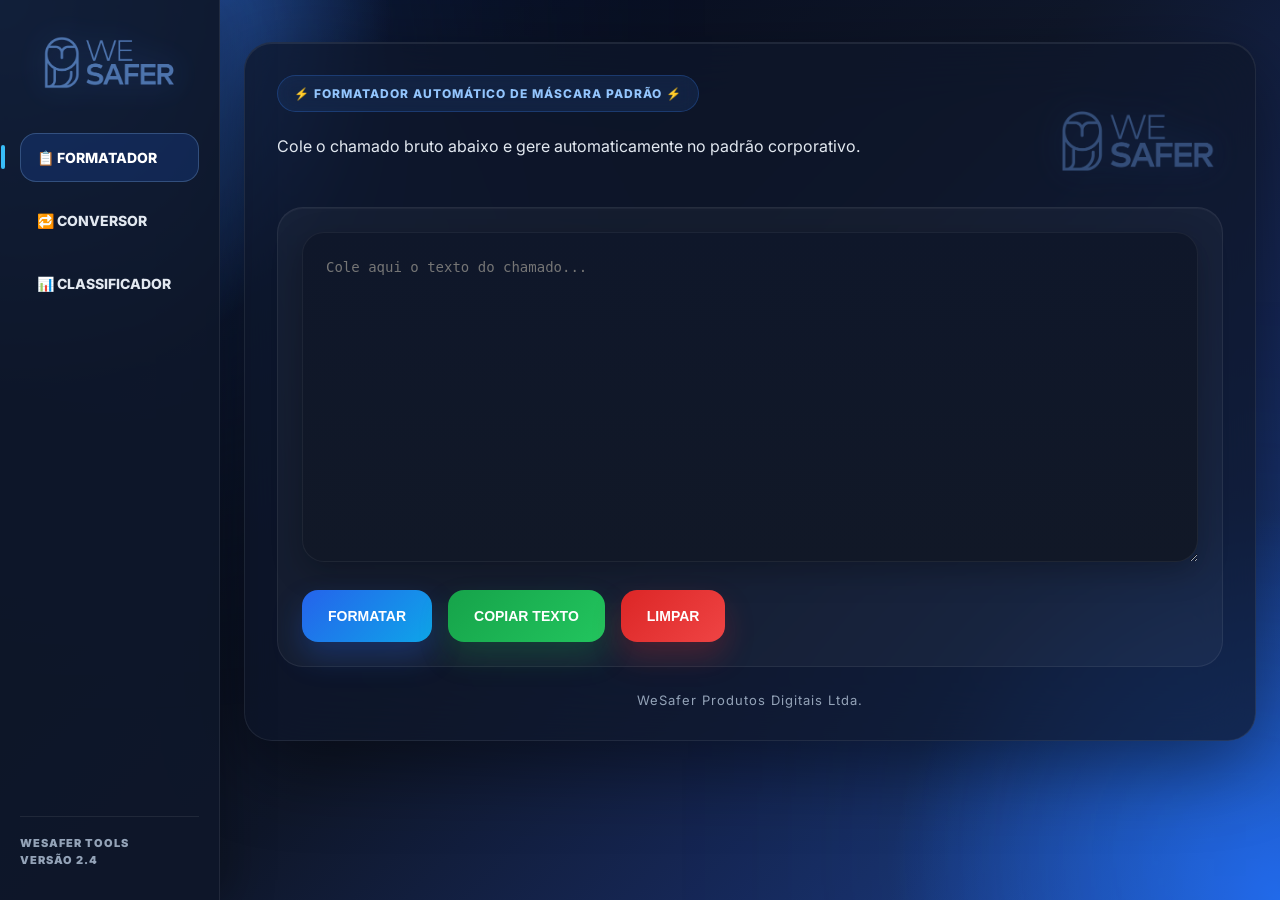
<file: index.html>
<!DOCTYPE html>
<html lang="pt-BR">

<head>
<link rel="icon" type="image/png" href="assets/img/favicon.ico">
<meta charset="UTF-8">
<meta name="viewport" content="width=device-width, initial-scale=1.0">
<title>FORMATADOR PADRÃO ACESSO</title>
<link rel="preconnect" href="https://fonts.googleapis.com">
<link rel="preconnect" href="https://fonts.gstatic.com" crossorigin>
<link href="https://fonts.googleapis.com/css2?family=Inter:wght@400;500;600;700;800&display=swap" rel="stylesheet">
<link rel="stylesheet" href="styles.css">
</head>

<body>

<div class="layout-sistema">

<aside class="sidebar">
    <div class="sidebar-logo">
        <img src="assets/img/wesafer.png" alt="WE SAFER">
    </div>

<nav class="sidebar-menu">

<a href="index.html" class="ativo">
📋 FORMATADOR
</a>

<a href="conversor.html">
🔁 CONVERSOR
</a>

<a href="classificador.html">
📊 CLASSIFICADOR
</a>

</nav>
</aside>

<div class="conteudo-sistema">

<div class="container">

<header class="topo topo-sistema">

    <div class="topo-info">

        <div class="badge">
            ⚡ FORMATADOR AUTOMÁTICO DE MÁSCARA PADRÃO ⚡
        </div>

        
        <p class="subtitulo">
            Cole o chamado bruto abaixo e gere automaticamente no padrão corporativo.
        </p>

    </div>

    <div class="topo-logo">
        <img src="assets/img/wesafer.png" alt="WE SAFER">
    </div>

</header>

<div class="area">

<textarea id="entrada" placeholder="Cole aqui o texto do chamado..."></textarea>

<div class="botoes">
    <button onclick="formatar()">FORMATAR</button>
    <button class="btn-copiar" onclick="copiarResultado()">COPIAR TEXTO</button>
    <button class="btn-limpar" onclick="limparTudo()">LIMPAR</button>
</div>

<div id="blocoResultado" style="display:none;">
    <textarea id="saida" readonly></textarea>
</div>

</div>

<div class="footer">WeSafer Produtos Digitais Ltda.</div>

</div>

</div>
</div>

<script>
function pegar(regex,texto){
    const match = texto.match(regex)
    return match ? match[1].trim() : ""
}

function formatarData(data){
    if(!data) return ""
    const partes = data.split("-")
    return `${partes[2]}/${partes[1]}`
}

function ajustarSite(site){
    if(!site) return ""
    site = site.trim()

    if(site.includes("_")){
        const [sigla,estado] = site.split("_")
        return `${estado}${sigla}`.replace(/[^A-Z0-9]/gi,"")
    }

    if(site.includes("-")){
        const partes = site.split("-")
        if(partes.length === 2){
            return `${partes[1]}${partes[0]}`.replace(/[^A-Z0-9]/gi,"")
        }
    }

    return site.replace(/[^A-Z0-9]/gi,"")
}

function formatar(){
    const texto = document.getElementById("entrada").value

    const ticket = pegar(/\((\d+)\)/,texto)
    const tecnico = pegar(/ome completo\s+([^\n]+)/i,texto).toUpperCase()
    const supervisor = pegar(/Supervisor\s+([^\n]+)/i,texto).toUpperCase()
    const empresa = pegar(/Empresa Solicitante\s+Empresa Solicitante\s+([^\n]+)/i,texto).toUpperCase()
    const siteOriginal = pegar(/Site a ser Acessado\s+([^\n]+)/i,texto)
    const siteAjustado = ajustarSite(siteOriginal)

    const dataInicial = formatarData(pegar(/data inicial\s+(\d{4}-\d{2}-\d{2})/i,texto))
    const dataFinal = formatarData(pegar(/data final\s+(\d{4}-\d{2}-\d{2})/i,texto))
    const periodo = `${dataInicial} À ${dataFinal}`

    let acao = ""
    const linhas = texto.split("\n")
    const indice = linhas.findIndex(l => l.toLowerCase().includes("ação a ser realizada"))

    if(indice !== -1 && linhas[indice + 1]){
        acao = linhas[indice + 1].trim()
    }

    acao = acao.toUpperCase()

    if(!acao.endsWith(".")){
        acao += "."
    }

    const portaOperadora = texto.toLowerCase().includes("porta operadora")
    const implantacao = texto.toLowerCase().includes("implantação")
    const operacao = texto.toLowerCase().includes("operação")

    const resultado =
`TÉCNICO: ${tecnico} - ${siteAjustado}: ${ticket} ${periodo}

Site: ${siteOriginal}
Solicitante: ${supervisor}
Técnico: ${tecnico}
Empresa: ${empresa}
Período: ${periodo}
Porta Moura (${portaOperadora ? " " : "X"}) Operadora (${portaOperadora ? "X" : " "})
Implantação (${implantacao ? "X" : " "}) Operação (${operacao ? "X" : " "})

---

ENTRADA 🔓
SITE: ${siteOriginal}
TICKET: ${ticket}
TÉCNICO: ${tecnico}
AÇÃO: ${acao}

SAÍDA 🔒
SITE: ${siteOriginal}
TICKET: ${ticket}
TÉCNICO: ${tecnico}
AÇÃO: ${acao}`

    document.getElementById("saida").value = resultado
    document.getElementById("blocoResultado").style.display = "block"
}

function copiarResultado(){
    const saida = document.getElementById("saida")
    navigator.clipboard.writeText(saida.value)
    alert("TEXTO COPIADO!")
}

function limparTudo(){
    document.getElementById("entrada").value = ""
    document.getElementById("saida").value = ""
    document.getElementById("blocoResultado").style.display = "none"
}
</script>

</body>
</html>
</file>
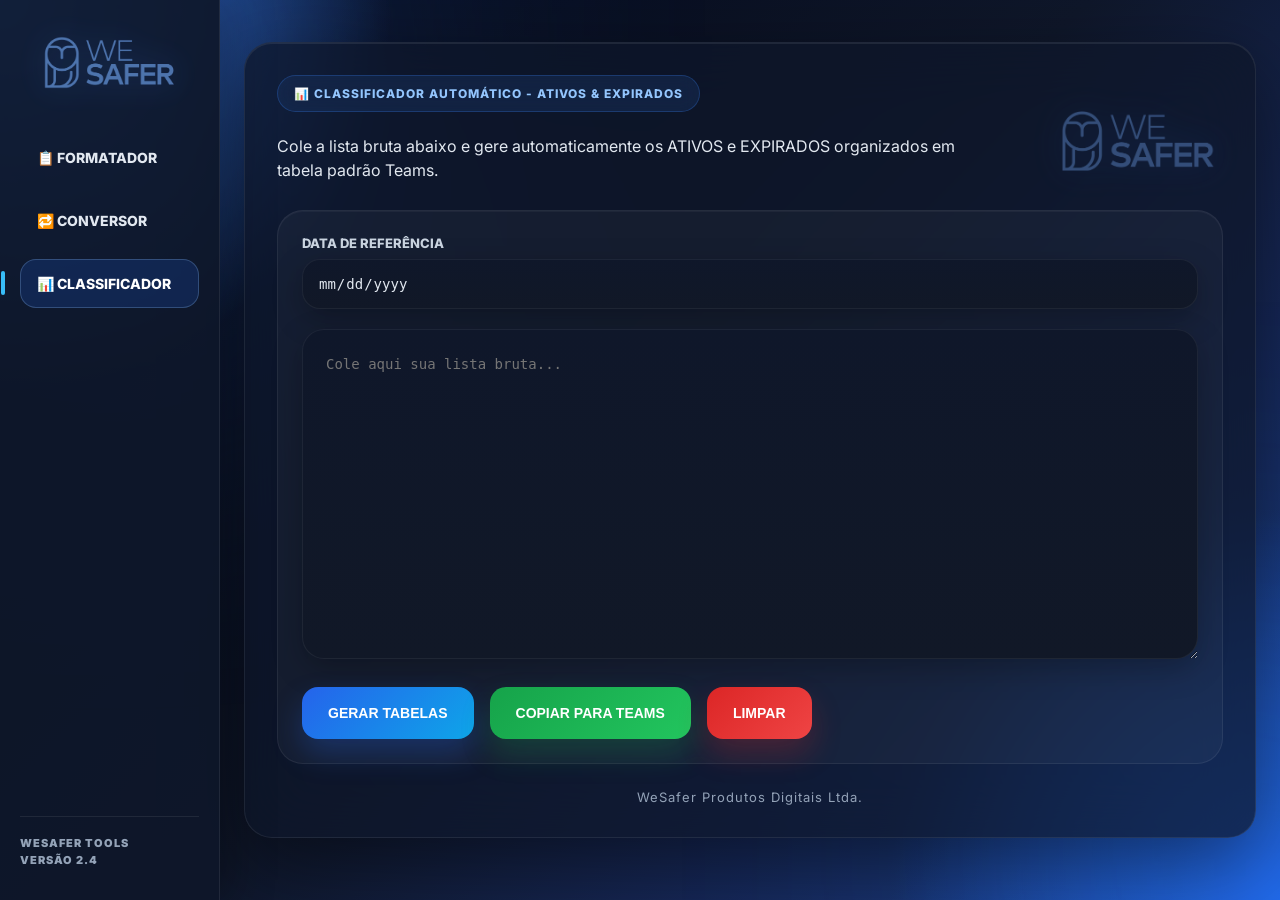
<file: classificador.html>
<!DOCTYPE html>
<html lang="pt-BR">

<head>
<link rel="icon" type="image/png" href="assets/img/favicon.ico">
<meta charset="UTF-8">
<meta name="viewport" content="width=device-width, initial-scale=1.0">
<title>ACESSOS ATIVOS & EXPIRADOS</title>
<link rel="preconnect" href="https://fonts.googleapis.com">
<link rel="preconnect" href="https://fonts.gstatic.com" crossorigin>
<link href="https://fonts.googleapis.com/css2?family=Inter:wght@400;500;600;700;800&display=swap" rel="stylesheet">
<link rel="stylesheet" href="styles.css">

<style>
.resumo-cards{
    display:grid;
    grid-template-columns:repeat(4,1fr);
    gap:16px;
    margin-bottom:24px;
}

.resumo-card{
    border:none;
    border-radius:22px;
    padding:22px;
    color:white;
    cursor:pointer;
    text-align:left;
    transition:0.25s;
    box-shadow:0 15px 30px rgba(0,0,0,0.18);
}

.resumo-card:hover,
.resumo-card.ativo-card{
    transform:translateY(-3px) scale(1.02);
    box-shadow:0 22px 45px rgba(37,99,235,0.35);
    outline:2px solid rgba(255,255,255,0.45);
}

.resumo-card span{
    display:block;
    font-size:12px;
    font-weight:800;
    letter-spacing:.7px;
    margin-bottom:8px;
}

.resumo-card strong{
    font-size:34px;
    font-weight:800;
}

.card-total{background:linear-gradient(135deg,#2563eb,#0ea5e9);}
.card-ativos{background:linear-gradient(135deg,#16a34a,#22c55e);}
.card-expirados{background:linear-gradient(135deg,#dc2626,#ef4444);}
.card-aguardando{background:linear-gradient(135deg,#ca8a04,#eab308);}

.area-lista-card{
    background:linear-gradient(180deg,#eff6ff,#dbeafe);
    color:#0f172a;
    border-radius:24px;
    padding:24px;
    overflow:auto;
    box-shadow:
    inset 0 0 0 1px rgba(59,130,246,0.18),
    0 10px 30px rgba(37,99,235,0.12);
}

.topo-lista-card{
    display:flex;
    justify-content:space-between;
    gap:16px;
    align-items:center;
    margin-bottom:20px;
    flex-wrap:wrap;
}

.topo-lista-card h2{
    font-size:20px;
    color:#0f172a;
}

.btn-copiar-lista{
    background:linear-gradient(135deg,#16a34a,#22c55e)!important;
    box-shadow:0 15px 30px rgba(22,163,74,0.28)!important;
}

.area-copiavel .resumo-cards{
    display:none;
}

@media(max-width:1000px){
    .resumo-cards{
        grid-template-columns:repeat(2,1fr);
    }
}

@media(max-width:600px){
    .resumo-cards{
        grid-template-columns:1fr;
    }

    .topo-lista-card{
        align-items:stretch;
    }

    .topo-lista-card button{
        width:100%;
    }
}

/* AJUSTE VISUAL - CARDS MAIS DISCRETOS */
.resumo-cards{
    display:grid;
    grid-template-columns:repeat(auto-fit,minmax(160px,1fr));
    gap:12px;
    margin-bottom:20px;
}

.resumo-card{
    border:none;
    border-radius:16px;
    padding:14px 16px;
    color:#e2e8f0;
    cursor:pointer;
    text-align:left;
    transition:0.25s;
    box-shadow:0 10px 22px rgba(0,0,0,0.18);
    border:1px solid rgba(255,255,255,0.08);
}

.resumo-card:hover,
.resumo-card.ativo-card{
    transform:translateY(-2px);
    box-shadow:0 14px 28px rgba(37,99,235,0.24);
    outline:none;
    border-color:rgba(147,197,253,0.35);
}

.resumo-card span{
    display:block;
    font-size:11px;
    font-weight:800;
    letter-spacing:0.8px;
    color:#cbd5e1;
    margin-bottom:4px;
}

.resumo-card strong{
    display:block;
    font-size:24px;
    font-weight:900;
    color:white;
}

.card-total{
    background:linear-gradient(135deg,rgba(37,99,235,0.88),rgba(14,165,233,0.88));
}

.card-ativos{
    background:linear-gradient(135deg,rgba(22,163,74,0.88),rgba(34,197,94,0.88));
}

.card-expirados{
    background:linear-gradient(135deg,rgba(220,38,38,0.88),rgba(239,68,68,0.88));
}

.card-aguardando{
    background:linear-gradient(135deg,rgba(202,138,4,0.88),rgba(234,179,8,0.88));
}


.data-wrapper{
    width:100%;
    cursor:pointer;
    border-radius:18px;
    transition:.2s;
}

.data-wrapper:hover{
    transform:translateY(-1px);
}

.data-wrapper input{
    width:100%;
    cursor:pointer;
}

/* Faz a área inteira do campo de data abrir o calendário no Chrome/Edge */
#dataReferencia::-webkit-calendar-picker-indicator{
    position:absolute;
    inset:0;
    width:100%;
    height:100%;
    cursor:pointer;
    opacity:0;
}

</style>
</head>

<body>

<div class="layout-sistema">

<aside class="sidebar">
    <div class="sidebar-logo">
        <img src="assets/img/wesafer.png" alt="WE SAFER">
    </div>

<nav class="sidebar-menu">

<a href="index.html">
📋 FORMATADOR
</a>

<a href="conversor.html">
🔁 CONVERSOR
</a>

<a href="classificador.html" class="ativo">
📊 CLASSIFICADOR
</a>

</nav>
</aside>

<div class="conteudo-sistema">

<div class="container">

<header class="topo topo-sistema">



    <div class="topo-info">



        <div class="badge">

            📊 CLASSIFICADOR AUTOMÁTICO - ATIVOS & EXPIRADOS

        </div>


        <p class="subtitulo">

            Cole a lista bruta abaixo e gere automaticamente os ATIVOS e EXPIRADOS organizados em tabela padrão Teams.

        </p>



    </div>



    <div class="topo-logo">

        <img src="assets/img/wesafer.png" alt="WE SAFER">

    </div>



</header>

<main class="area">

<section class="config">
    <div class="campo">
        <label for="dataReferencia">DATA DE REFERÊNCIA</label>
        <div class="data-wrapper" onclick="abrirCalendario()">
            <input type="date" id="dataReferencia">
        </div>
    </div>
</section>

<textarea id="entrada" placeholder="Cole aqui sua lista bruta..."></textarea>

<div id="resultado" class="resultado"></div>

<div class="botoes">
    <button onclick="gerar()">GERAR TABELAS</button>
    <button class="btn-copiar" onclick="copiarTabelaTeams()">COPIAR PARA TEAMS</button>
    <button class="btn-limpar" onclick="limparTudo()">LIMPAR</button>
</div>

</main>

<footer class="footer">WeSafer Produtos Digitais Ltda.</footer>

</div>

</div>
</div>

<script>
let dadosClassificador = {
    teams: [],
    ativos: [],
    expirados: [],
    aguardando: [],
    dataFormatada: ""
}

function parseData(data){
    const anoAtual = new Date().getFullYear()
    const [dia,mes] = data.split("/")
    return new Date(anoAtual, mes - 1, dia)
}

function formatarNome(nome){
    nome = nome.replace(/\((.*?)\)/g,"<strong><em>($1)</em></strong>")
    nome = nome.replace(/AGUARDANDO LIBERAÇÃO/g,"<strong><em>AGUARDANDO LIBERAÇÃO</em></strong>")
    return nome
}

function gerar(){
    const texto = document.getElementById("entrada").value.trim()
    const dataRefInput = document.getElementById("dataReferencia").value

    if(!texto || !dataRefInput){
        alert("Preencha a data e cole a lista.")
        return
    }

    const dataRef = new Date(dataRefInput + "T00:00:00")
    const linhas = texto.split("\n").filter(linha => linha.trim() !== "")

    let ativos = []
    let expirados = []
    let aguardando = []

    // Listas usadas apenas na aba TEAMS.
    // Aqui os itens aguardando liberação entram em ATIVOS ou EXPIRADOS pela data.
    let ativosTeams = []
    let expiradosTeams = []

    linhas.forEach(linha => {
        let nome, site, chamado, inicio, fim

        if(linha.includes(" - ") && linha.includes(":")){
            const partes = linha.split(" - ")
            nome = partes[0].trim()

            const resto = partes[1].split(":")
            site = resto[0].trim()

            const dados = resto[1].trim().split(" ")
            chamado = parseInt(dados[0])
            inicio = dados[1]
            fim = dados[3]
        }else{
            const partes = linha.split(/\s+/)
            nome = partes.slice(0, partes.length - 4).join(" ")
            chamado = parseInt(partes[partes.length - 4])
            site = partes[partes.length - 3]
            inicio = partes[partes.length - 2]
            fim = partes[partes.length - 1]
        }

        const dataFim = parseData(fim)

        const item = {
            nome,
            site,
            chamado,
            periodo:`${inicio} À ${fim}`
        }

        const ehAguardando =
        nome.toUpperCase().includes("AGUARDANDO LIBERAÇÃO")

        // Classificação da aba TEAMS: aguardando também entra em ativos/expirados conforme a data.
        if(dataFim <= dataRef){
            expiradosTeams.push(item)
        }else{
            ativosTeams.push(item)
        }

        // Classificação dos cards individuais: aguardando fica separado.
        if(ehAguardando){
            aguardando.push(item)
        }else if(dataFim <= dataRef){
            expirados.push(item)
        }else{
            ativos.push(item)
        }
    })

    ativos.sort((a,b)=>a.chamado-b.chamado)
    expirados.sort((a,b)=>a.chamado-b.chamado)
    aguardando.sort((a,b)=>a.chamado-b.chamado)
    ativosTeams.sort((a,b)=>a.chamado-b.chamado)
    expiradosTeams.sort((a,b)=>a.chamado-b.chamado)

    const [ano, mes, dia] = dataRefInput.split("-")
    const dataFormatada = `${dia}/${mes}/${ano}`

    dadosClassificador = {
        teams: [...ativosTeams, ...expiradosTeams],
        ativos,
        expirados,
        aguardando,
        ativosTeams,
        expiradosTeams,
        total: linhas.length,
        dataFormatada
    }

    montarResultado()
    mostrarLista("teams")
}

function montarCards(){
    return `
    <div class="resumo-cards nao-copiar">
        <div class="resumo-card card-total" id="card-teams" onclick="mostrarLista('teams')">
            <span>TEAMS</span>
            <strong>${dadosClassificador.total}</strong>
        </div>

        <div class="resumo-card card-ativos" id="card-ativos" onclick="mostrarLista('ativos')">
            <span>ATIVOS</span>
            <strong>${dadosClassificador.ativos.length}</strong>
        </div>

        <div class="resumo-card card-expirados" id="card-expirados" onclick="mostrarLista('expirados')">
            <span>EXPIRADOS</span>
            <strong>${dadosClassificador.expirados.length}</strong>
        </div>

        <div class="resumo-card card-aguardando" id="card-aguardando" onclick="mostrarLista('aguardando')">
            <span>AGUARDANDO LIBERAÇÃO</span>
            <strong>${dadosClassificador.aguardando.length}</strong>
        </div>
    </div>
    `
}

function montarResultado(){
    document.getElementById("resultado").innerHTML = `
        ${montarCards()}
        <div id="areaListaCard" class="area-lista-card"></div>
    `
}

function criarTabela(lista,tipo){
    if(lista.length === 0){
        return `<p>Nenhum registro.</p>`
    }

    return `
    <div class="bloco ${tipo}">
        <h2>${tipo === "ativos" ? "🟢 ATIVOS" : tipo === "expirados" ? "🔴 EXPIRADOS" : tipo === "aguardando" ? "🟡 AGUARDANDO LIBERAÇÃO" : "📋 LISTA TEAMS"}</h2>
        <table>
            <thead>
                <tr>
                    <th>Nome do Técnico</th>
                    <th>Nº do Chamado</th>
                    <th>Site</th>
                    <th>Período</th>
                </tr>
            </thead>
            <tbody>
                ${lista.map(item => `
                <tr>
                    <td>${formatarNome(item.nome)}</td>
                    <td>${item.chamado}</td>
                    <td>${item.site}</td>
                    <td>${item.periodo}</td>
                </tr>
                `).join("")}
            </tbody>
        </table>
    </div>
    `
}

function criarConteudoTeams(){
    return `
    <div class="area-copiavel" id="conteudoCopiavel">
        <div style="margin-bottom:25px;font-weight:700;font-size:15px;line-height:1.7;">
            Boa noite,<br><br>
            SEGUE A LISTA ATUALIZADA DE ACESSOS AUTORIZADOS - ${dadosClassificador.dataFormatada}
        </div>
        ${criarTabela(dadosClassificador.ativosTeams,"ativos")}
        ${criarTabela(dadosClassificador.expiradosTeams,"expirados")}
    </div>
    `
}

function criarConteudoSimples(tipo){
    return `
    <div class="area-copiavel" id="conteudoCopiavel">
        ${criarTabela(dadosClassificador[tipo],tipo)}
    </div>
    `
}

function mostrarLista(tipo){
    document.querySelectorAll(".resumo-card").forEach(card => {
        card.classList.remove("ativo-card")
    })

    const cardSelecionado = document.getElementById(`card-${tipo}`)
    if(cardSelecionado){
        cardSelecionado.classList.add("ativo-card")
    }

    const area = document.getElementById("areaListaCard")

    let titulo = ""
    let conteudo = ""

    if(tipo === "teams"){
        titulo = `📋 TEAMS (${dadosClassificador.total})`
        conteudo = criarConteudoTeams()
    }

    if(tipo === "ativos"){
        titulo = `🟢 ATIVOS (${dadosClassificador.ativos.length})`
        conteudo = criarConteudoSimples("ativos")
    }

    if(tipo === "expirados"){
        titulo = `🔴 EXPIRADOS (${dadosClassificador.expirados.length})`
        conteudo = criarConteudoSimples("expirados")
    }

    if(tipo === "aguardando"){
        titulo = `🟡 AGUARDANDO LIBERAÇÃO (${dadosClassificador.aguardando.length})`
        conteudo = criarConteudoSimples("aguardando")
    }

    area.innerHTML = `
    <div class="topo-lista-card nao-copiar">
        <h2>${titulo}</h2>
        <button class="btn-copiar-lista" onclick="copiarListaAtual()">COPIAR LISTA</button>
    </div>
    ${conteudo}
    `
}

function copiarListaAtual(){
    const conteudo = document.getElementById("conteudoCopiavel")

    if(!conteudo){
        alert("Gere uma lista primeiro.")
        return
    }

    copiarElemento(conteudo)
}

function copiarTabelaTeams(){
    mostrarLista("teams")
    const conteudo = document.getElementById("conteudoCopiavel")

    if(!conteudo){
        alert("Gere uma lista primeiro.")
        return
    }

    copiarElemento(conteudo)
}

function copiarElemento(elemento){
    const clone = elemento.cloneNode(true)

    clone.querySelectorAll(".nao-copiar").forEach(item => {
        item.remove()
    })

    const areaTemporaria = document.createElement("div")
    areaTemporaria.style.position = "fixed"
    areaTemporaria.style.left = "-9999px"
    areaTemporaria.appendChild(clone)

    document.body.appendChild(areaTemporaria)

    const range = document.createRange()
    range.selectNode(clone)

    const selection = window.getSelection()
    selection.removeAllRanges()
    selection.addRange(range)

    document.execCommand("copy")

    selection.removeAllRanges()
    document.body.removeChild(areaTemporaria)

    alert("LISTA COPIADA!")
}

function abrirCalendario(){
    const campo = document.getElementById("dataReferencia")
    campo.focus()

    if(campo.showPicker){
        campo.showPicker()
    }
}

function limparTudo(){
    document.getElementById("entrada").value = ""
    document.getElementById("resultado").innerHTML = ""
    document.getElementById("dataReferencia").value = ""
}
</script>

</body>
</html>
</file>
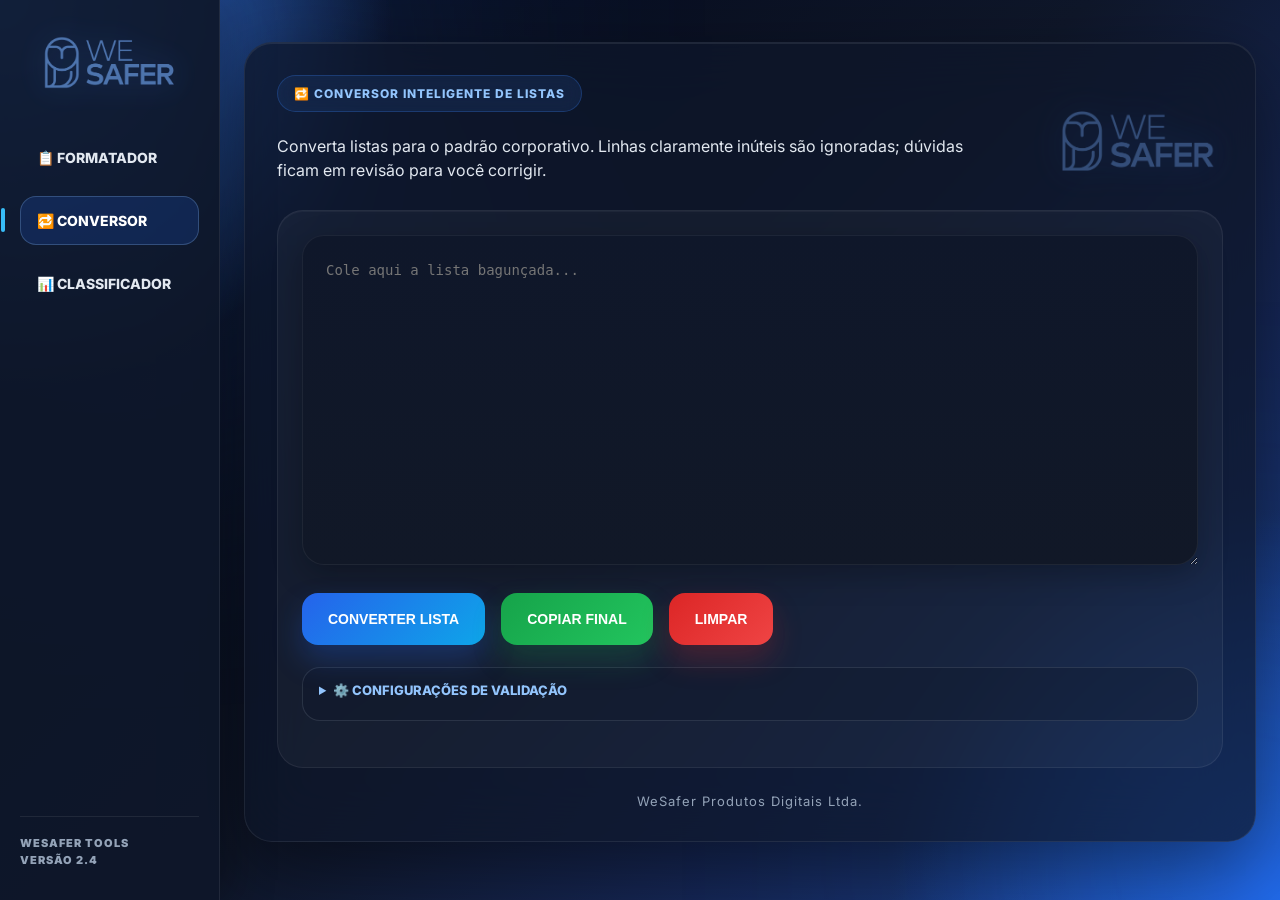
<file: conversor.html>
<!DOCTYPE html>
<html lang="pt-BR">

<head>
<link rel="icon" type="image/png" href="assets/img/favicon.ico">
<meta charset="UTF-8">
<meta name="viewport" content="width=device-width, initial-scale=1.0">

<title>CONVERSOR DE LISTAS</title>

<link rel="preconnect" href="https://fonts.googleapis.com">
<link rel="preconnect" href="https://fonts.gstatic.com" crossorigin>

<link href="https://fonts.googleapis.com/css2?family=Inter:wght@400;500;600;700;800&display=swap" rel="stylesheet">

<link rel="stylesheet" href="styles.css">

<style>
.painel-revisao{
    margin-top:24px;
    background:linear-gradient(180deg,#eff6ff,#dbeafe);
    border-radius:24px;
    padding:24px;
    color:#0f172a;
    box-shadow:
    inset 0 0 0 1px rgba(59,130,246,0.18),
    0 10px 30px rgba(37,99,235,0.12);
}

.painel-revisao:empty{
    display:none;
}

.abas-conversor{
    display:grid;
    grid-template-columns:repeat(auto-fit,minmax(180px,1fr));
    gap:14px;
    margin-top:24px;
}

.aba-card{
    border:none;
    border-radius:20px;
    padding:18px;
    color:white;
    cursor:pointer;
    text-align:left;
    transition:0.25s;
    box-shadow:0 12px 28px rgba(0,0,0,0.22);
}

.aba-card:hover,
.aba-card.ativo{
    transform:translateY(-3px) scale(1.02);
    box-shadow:0 18px 38px rgba(37,99,235,0.35);
}

.aba-card span{
    display:block;
    font-size:12px;
    font-weight:800;
    letter-spacing:0.8px;
    color:rgba(255,255,255,0.85);
    margin-bottom:6px;
}

.aba-card strong{
    display:block;
    font-size:30px;
    font-weight:900;
}

.card-convertidos{ background:linear-gradient(135deg,#16a34a,#22c55e); }
.card-revisar{ background:linear-gradient(135deg,#ca8a04,#eab308); }
.item-revisao{
    background:white;
    border:1px solid #dbeafe;
    border-radius:18px;
    padding:16px;
    margin-bottom:14px;
}

.item-revisao label{
    display:block;
    font-size:12px;
    font-weight:800;
    color:#475569;
    margin-bottom:8px;
}

.item-revisao input{
    background:#f8fafc;
    color:#0f172a;
    box-shadow:inset 0 0 0 1px #dbeafe;
    margin-bottom:10px;
}

.motivo{
    font-size:12px;
    font-weight:800;
    color:#dc2626;
    margin-bottom:12px;
}

.texto-original{
    font-size:12px;
    color:#475569;
    background:#f8fafc;
    padding:10px;
    border-radius:12px;
    margin-bottom:12px;
    word-break:break-word;
}

.botoes-revisao{
    display:flex;
    gap:10px;
    flex-wrap:wrap;
    margin-top:8px;
}

.botoes-revisao button{
    min-height:40px;
    padding:10px 14px;
    font-size:12px;
    border-radius:14px;
}

.lista-final{
    width:100%;
    min-height:260px;
    background:white;
    color:#0f172a;
    border:1px solid #dbeafe;
    border-radius:18px;
    padding:16px;
    font-family:Consolas,monospace;
    font-size:13px;
    line-height:1.7;
    resize:vertical;
}

.titulo-painel{
    display:flex;
    justify-content:space-between;
    align-items:center;
    gap:12px;
    margin-bottom:16px;
    flex-wrap:wrap;
}

.titulo-painel h2{
    font-size:18px;
}

@media(max-width:768px){
    .titulo-painel{
        align-items:flex-start;
    }
}

.config-bloqueados{
    margin-top:24px;
    background:rgba(255,255,255,0.035);
    border:1px solid rgba(255,255,255,0.07);
    border-radius:24px;
    padding:20px;
    color:#e2e8f0;
}

.config-bloqueados summary{
    cursor:pointer;
    font-weight:800;
    color:#93c5fd;
    margin-bottom:14px;
}

.config-bloqueados textarea{
    margin-top:14px;
    min-height:130px;
    background:linear-gradient(180deg,#0f172a,#111827);
    color:#e2e8f0;
}

.config-bloqueados .dica{
    color:#cbd5e1;
    font-size:13px;
    line-height:1.5;
    margin-top:8px;
}


/* AJUSTES VISUAIS - CONFIGURAÇÃO DISCRETA E CARDS COMPACTOS */
.config-bloqueados{
    margin-top:22px;
    background:rgba(15,23,42,0.35);
    border:1px solid rgba(148,163,184,0.18);
    border-radius:18px;
    padding:14px 16px;
    color:#cbd5e1;
}

.config-bloqueados summary{
    cursor:pointer;
    font-weight:800;
    color:#93c5fd;
    font-size:13px;
    margin-bottom:8px;
}

.config-bloqueados .dica{
    color:#94a3b8;
    font-size:12px;
    line-height:1.5;
    margin-top:6px;
}

.config-bloqueados textarea{
    margin-top:12px;
    min-height:95px;
    max-height:150px;
    background:linear-gradient(180deg,#0f172a,#111827);
    color:#e2e8f0;
    font-size:12px;
    border-radius:16px;
    padding:14px;
}

.config-bloqueados .botoes{
    margin-top:12px;
}

.config-bloqueados button{
    min-height:42px;
    padding:10px 16px;
    font-size:12px;
    border-radius:14px;
}

.abas-conversor{
    display:grid;
    grid-template-columns:repeat(auto-fit,minmax(160px,1fr));
    gap:12px;
    margin-top:22px;
}

.aba-card{
    border:none;
    border-radius:16px;
    padding:14px 16px;
    color:#e2e8f0;
    cursor:pointer;
    text-align:left;
    transition:0.25s;
    box-shadow:0 10px 22px rgba(0,0,0,0.18);
    border:1px solid rgba(255,255,255,0.08);
}

.aba-card:hover,
.aba-card.ativo{
    transform:translateY(-2px);
    box-shadow:0 14px 28px rgba(37,99,235,0.24);
    border-color:rgba(147,197,253,0.35);
}

.aba-card span{
    display:block;
    font-size:11px;
    font-weight:800;
    letter-spacing:0.8px;
    color:#cbd5e1;
    margin-bottom:4px;
}

.aba-card strong{
    display:block;
    font-size:24px;
    font-weight:900;
    color:white;
}

.card-convertidos{
    background:linear-gradient(135deg,rgba(22,163,74,0.85),rgba(34,197,94,0.85));
}

.card-revisar{
    background:linear-gradient(135deg,rgba(202,138,4,0.85),rgba(234,179,8,0.85));
}

</style>

</head>

<body>

<div class="layout-sistema">

<aside class="sidebar">
    <div class="sidebar-logo">
        <img src="assets/img/wesafer.png" alt="WE SAFER">
    </div>

<nav class="sidebar-menu">

<a href="index.html">
📋 FORMATADOR
</a>

<a href="conversor.html" class="ativo">
🔁 CONVERSOR
</a>

<a href="classificador.html">
📊 CLASSIFICADOR
</a>

</nav>
</aside>

<div class="conteudo-sistema">

<div class="container">

<header class="topo topo-sistema">

    <div class="topo-info">

        <div class="badge">
            🔁 CONVERSOR INTELIGENTE DE LISTAS
        </div>

        
        <p class="subtitulo">
            Converta listas para o padrão corporativo. Linhas claramente inúteis são ignoradas; dúvidas ficam em revisão para você corrigir.
        </p>

    </div>

    <div class="topo-logo">
        <img src="assets/img/wesafer.png" alt="WE SAFER">
    </div>

</header>

<main class="area">

<textarea id="entrada" placeholder="Cole aqui a lista bagunçada..."></textarea>

<div class="botoes">
    <button onclick="converterLista()">CONVERTER LISTA</button>
    <button class="btn-copiar" onclick="copiarResultadoFinal()">COPIAR FINAL</button>
    <button class="btn-limpar" onclick="limparTudo()">LIMPAR</button>
</div>

<details class="config-bloqueados">
    <summary>⚙️ CONFIGURAÇÕES DE VALIDAÇÃO</summary>

    <p class="dica">
        Palavras cadastradas aqui nunca serão aceitas como SITE. Elas irão para REVISÃO.
        Use uma por linha. Exemplo: PABLO, ALVES, ROCHA, PAULA.
    </p>

    <textarea id="sitesBloqueados"></textarea>

    <div class="botoes">
        <button onclick="salvarSitesBloqueados()">SALVAR LISTA</button>
    </div>
</details>

<section id="abasConversor" class="abas-conversor"></section>

<section id="painelRevisao" class="painel-revisao"></section>

</main>

<footer class="footer">WeSafer Produtos Digitais Ltda.</footer>

</div>

</div>
</div>

<script>
const UFS = "AC|AL|AP|AM|BA|CE|DF|ES|GO|MA|MT|MS|MG|PA|PB|PR|PE|PI|RJ|RN|RS|RO|RR|SC|SP|SE|TO"
const REGEX_SITE_VALIDO = new RegExp("\\b(" + UFS + ")[A-Z0-9]{3}\\b","i")
const REGEX_SITE_VALIDO_GLOBAL = new RegExp("\\b(" + UFS + ")[A-Z0-9]{3}\\b","gi")
const REGEX_SITE_QUALQUER = /\b[A-Z0-9]{5}\b/i
const REGEX_SITE_QUALQUER_GLOBAL = /\b[A-Z0-9]{5}\b/gi

const SITES_BLOQUEADOS_PADRAO = [
    "PABLO",
    "ALVES",
    "ROCHA",
    "PAULA",
    "SILVA",
    "COSTA",
    "LEITE",
    "JESUS",
    "BRITO",
    "CAZAL",
    "PAIVA",
    "LIMA",
    "NEVES",
    "LOPES",
    "SOUZA",
    "SANTO",
    "PANAIA",
    "MARIA",
    "PAULO",
    "CEZAR",
    "CESAR",
    "MAGNO",
    "GOMES",
    "PIRES",
    "ROSSI",
    "TOBIA",
    "AMARO",
    "MAURO",
    "PEDRO",
    "SERGI",
    "ACACI",
    "ALANA",
    "BAETA",
    "CECIL",
    "ESDRA",
    "GOIAN",
    "MIGUE",
    "PRIMO",
    "RONAL",
    "SCOTT"
]

let sitesBloqueados = []

let dados = {
    convertidos: [],
    revisar: []
}

let abaAtual = "convertidos"

function carregarSitesBloqueados(){
    sitesBloqueados = [...SITES_BLOQUEADOS_PADRAO]

    localStorage.setItem(
        "sitesBloqueadosConversor",
        sitesBloqueados.join("\n")
    )

    const campo = document.getElementById("sitesBloqueados")

    if(campo){
        campo.value = sitesBloqueados.join("\n")
    }
}

function salvarSitesBloqueados(){
    const campo = document.getElementById("sitesBloqueados")

    sitesBloqueados = campo.value
        .split(/\n|,|;/)
        .map(item => item.trim().toUpperCase())
        .filter(Boolean)

    localStorage.setItem("sitesBloqueadosConversor", sitesBloqueados.join("\n"))

    alert("LISTA DE SITES BLOQUEADOS SALVA!")
}

function restaurarSitesBloqueados(){
    sitesBloqueados = [...SITES_BLOQUEADOS_PADRAO]

    localStorage.setItem("sitesBloqueadosConversor", sitesBloqueados.join("\n"))

    document.getElementById("sitesBloqueados").value = sitesBloqueados.join("\n")

    alert("LISTA PADRÃO RESTAURADA!")
}

function siteBloqueado(site){
    if(!site) return false

    return sitesBloqueados.includes(site.toUpperCase())
}

function adicionarSiteBloqueado(site){
    site = (site || "").trim().toUpperCase()

    if(!site){
        alert("Nenhum site suspeito encontrado.")
        return
    }

    if(!sitesBloqueados.includes(site)){
        sitesBloqueados.push(site)
        localStorage.setItem("sitesBloqueadosConversor", sitesBloqueados.join("\n"))

        const campo = document.getElementById("sitesBloqueados")
        if(campo){
            campo.value = sitesBloqueados.join("\n")
        }
    }

    alert(`${site} ADICIONADO À LISTA DE BLOQUEADOS!`)
}

function normalizarLinha(linha){
    return linha
        .replace(/\t/g," ")
        .replace(/\s+/g," ")
        .replace(/\s+a\s+/gi," À ")
        .replace(/\s+à\s+/gi," À ")
        .trim()
}

function linhaIgnorada(linha){
    const t = linha.toUpperCase().trim()

    return (
        !t ||

        t.includes("NOME DO TÉCNICO") ||
        t.includes("Nº DO CHAMADO") ||
        t.includes("N° DO CHAMADO") ||
        t.includes("TÉCNICO CHAMADO SITE INÍCIO FIM") ||
        t.includes("TÉCNICO CHAMADO SITE INICIO FIM") ||
        t.includes("TECNICO CHAMADO SITE INICIO FIM") ||

        t === "TÉCNICO" ||
        t === "TECNICO" ||
        t === "CHAMADO" ||
        t === "SITE" ||
        t === "INÍCIO" ||
        t === "INICIO" ||
        t === "FIM" ||
        t === "PERÍODO" ||
        t === "PERIODO" ||
        t === "ATIVOS" ||
        t === "EXPIRADOS" ||

        t.startsWith("PARTE ") ||

        t.startsWith("BOA TARDE") ||
        t.startsWith("BOA NOITE") ||
        t.startsWith("BOM DIA") ||

        t.includes("SEGUE A LISTA") ||
        t.includes("ACESSOS AUTORIZADOS") ||

        /^[-_=]{3,}$/.test(t)
    )
}

function limparNome(nome){
    nome = nome || ""

    let observacoes = []

    nome = nome.replace(/\((.*?)\)/g,function(match){
        observacoes.push(match.toUpperCase())
        return " "
    })

    nome = nome
        .replace(/\bÀ\b/gi," ")
        .replace(/[-:;|]/g," ")
        .replace(/\s+/g," ")
        .trim()
        .toUpperCase()

    if(observacoes.length){
        nome = `${nome} ${observacoes.join(" ")}`.trim()
    }

    return nome
}

function extrairBasico(linha){
    linha = normalizarLinha(linha)

    const datas = linha.match(/\d{2}\/\d{2}/g)
    const chamadoMatch = linha.match(/\b\d{4,6}\b/)

    const dataInicial = datas && datas.length >= 2 ? datas[0] : ""
    const dataFinal = datas && datas.length >= 2 ? datas[1] : ""
    const chamado = chamadoMatch ? chamadoMatch[0] : ""

    const candidatosValidos = linha.match(REGEX_SITE_VALIDO_GLOBAL) || []
    const candidatosQualquer = linha.match(REGEX_SITE_QUALQUER_GLOBAL) || []

    let site = ""
    let siteSuspeito = ""

    for(const candidato of candidatosValidos){
        const c = candidato.toUpperCase()

        if(!siteBloqueado(c)){
            site = c
            break
        }

        if(!siteSuspeito){
            siteSuspeito = c
        }
    }

    if(!site && !siteSuspeito){
        for(const candidato of candidatosQualquer){
            const c = candidato.toUpperCase()

            if(!siteBloqueado(c)){
                siteSuspeito = c
                break
            }

            if(!siteSuspeito){
                siteSuspeito = c
            }
        }
    }

    let base = linha

    if(dataInicial){
        base = linha.split(dataInicial)[0].trim()
    }

    if(chamado){
        base = base.replace(chamado," ")
    }

    if(site){
        base = base.replace(site," ")
    }else if(siteSuspeito){
        base = base.replace(siteSuspeito," ")
    }

    base = base
        .replace(/\s+À\s*-\s*/gi," ")
        .replace(/\s+À\s*/gi," ")
        .replace(/\s*-\s*/g," ")
        .replace(/\s*:\s*/g," ")
        .replace(/\s+/g," ")
        .trim()

    const nome = limparNome(base)

    return {
        original: linha,
        nome,
        site,
        siteSuspeito,
        chamado,
        dataInicial,
        dataFinal
    }
}

function montarLinha(item){
    return `${item.nome} - ${item.site}: ${item.chamado} ${item.dataInicial} À ${item.dataFinal}`
}

function converterLinha(linha){
    linha = normalizarLinha(linha)

    if(linhaIgnorada(linha)){
        return null
    }

    const item = extrairBasico(linha)

    const motivos = []

    if(!item.nome || item.nome.length < 5){
        motivos.push("NOME NÃO IDENTIFICADO")
    }

    if(!item.chamado){
        motivos.push("CHAMADO NÃO IDENTIFICADO")
    }

    if(!item.dataInicial || !item.dataFinal){
        motivos.push("PERÍODO NÃO IDENTIFICADO")
    }

    if(!item.site){
        motivos.push(item.siteSuspeito ? `SITE SUSPEITO/BLOQUEADO: ${item.siteSuspeito}` : "SITE NÃO IDENTIFICADO")
    }else if(siteBloqueado(item.site)){
        motivos.push(`SITE BLOQUEADO: ${item.site}`)
        item.siteSuspeito = item.site
        item.site = ""
    }

    if(motivos.length){
        return {
            tipo: "revisar",
            item,
            motivos
        }
    }

    return {
        tipo: "convertidos",
        item,
        motivos: []
    }
}

function converterLista(){
    const texto = document.getElementById("entrada").value
    const linhas = texto.split("\n")

    dados = {
        convertidos: [],
        revisar: []
    }

    const vistos = new Set()

    linhas.forEach(function(linha){
        const resultado = converterLinha(linha)

        if(!resultado){
            return
        }

        if(resultado.tipo === "convertidos"){
            const final = montarLinha(resultado.item)

            if(!vistos.has(final)){
                dados.convertidos.push(resultado.item)
                vistos.add(final)
            }
        }else{
            dados[resultado.tipo].push(resultado)
        }
    })

    abaAtual = "convertidos"
    montarAbas()
    mostrarAba("convertidos")
}

function montarAbas(){
    document.getElementById("abasConversor").innerHTML = `
        <button class="aba-card card-convertidos ${abaAtual === "convertidos" ? "ativo" : ""}" onclick="mostrarAba('convertidos')">
            <span>CONVERTIDOS</span>
            <strong>${dados.convertidos.length}</strong>
        </button>

        <button class="aba-card card-revisar ${abaAtual === "revisar" ? "ativo" : ""}" onclick="mostrarAba('revisar')">
            <span>REVISAR</span>
            <strong>${dados.revisar.length}</strong>
        </button>
    `
}

function mostrarAba(tipo){
    abaAtual = tipo
    montarAbas()

    const painel = document.getElementById("painelRevisao")

    if(tipo === "convertidos"){
        painel.innerHTML = `
            <div class="titulo-painel">
                <h2>✅ CONVERTIDOS (${dados.convertidos.length})</h2>
                <button class="btn-copiar" onclick="copiarConvertidos()">COPIAR CONVERTIDOS</button>
            </div>

            <textarea id="textoConvertidos" class="lista-final">${dados.convertidos.map(montarLinha).join("\n")}</textarea>
        `
        return
    }

    const lista = dados[tipo]

    painel.innerHTML = `
        <div class="titulo-painel">
            <h2>⚠️ REVISAR (${lista.length})</h2>
            <button class="btn-copiar" onclick="copiarItens('${tipo}')">COPIAR ITENS</button>
        </div>

        ${
            lista.length === 0
            ? "<p>Nenhum item nesta categoria.</p>"
            : lista.map((registro, index) => criarItemEdicao(registro, tipo, index)).join("")
        }
    `
}

function criarItemEdicao(registro,tipo,index){
    const item = registro.item

    return `
        <div class="item-revisao">
            <div class="motivo">${registro.motivos.join(" | ")}</div>

            <div class="texto-original">
                <strong>Original:</strong> ${item.original}
            </div>

            <label>Nome</label>
            <input id="${tipo}_nome_${index}" value="${item.nome || ""}">

            <label>Site</label>
            <input id="${tipo}_site_${index}" value="${item.site || item.siteSuspeito || ""}" maxlength="5">

            <label>Chamado</label>
            <input id="${tipo}_chamado_${index}" value="${item.chamado || ""}">

            <label>Data inicial</label>
            <input id="${tipo}_inicio_${index}" value="${item.dataInicial || ""}">

            <label>Data final</label>
            <input id="${tipo}_fim_${index}" value="${item.dataFinal || ""}">

            <div class="botoes-revisao">
                <button class="btn-copiar" onclick="aprovarItem('${tipo}',${index})">APROVAR</button>
                <button onclick="bloquearSiteDoItem('${tipo}',${index})">BLOQUEAR SITE</button>
                <button class="btn-limpar" onclick="removerItem('${tipo}',${index})">REMOVER</button>
            </div>
        </div>
    `
}


function bloquearSiteDoItem(tipo,index){
    const campo = document.getElementById(`${tipo}_site_${index}`)
    const site = campo ? campo.value.trim().toUpperCase() : ""

    adicionarSiteBloqueado(site)
}

function aprovarItem(tipo,index){
    const nome = limparNome(document.getElementById(`${tipo}_nome_${index}`).value)
    const site = document.getElementById(`${tipo}_site_${index}`).value.trim().toUpperCase()
    const chamado = document.getElementById(`${tipo}_chamado_${index}`).value.trim()
    const dataInicial = document.getElementById(`${tipo}_inicio_${index}`).value.trim()
    const dataFinal = document.getElementById(`${tipo}_fim_${index}`).value.trim()

    if(!nome || !/^[A-Z]{2}[A-Z0-9]{3}$/.test(site) || siteBloqueado(site) || !/^\d{4,6}$/.test(chamado) || !/^\d{2}\/\d{2}$/.test(dataInicial) || !/^\d{2}\/\d{2}$/.test(dataFinal)){
        alert("Revise os campos. Site precisa ter 5 caracteres, começar com UF e não estar na lista de bloqueados. Datas em DD/MM.")
        return
    }

    const item = {
        nome,
        site,
        chamado,
        dataInicial,
        dataFinal
    }

    dados.convertidos.push(item)
    dados[tipo].splice(index,1)

    mostrarAba(tipo)
}

function removerItem(tipo,index){
    dados[tipo].splice(index,1)
    mostrarAba(tipo)
}

function copiarConvertidos(){
    let texto = ""

    const area = document.getElementById("textoConvertidos")

    if(area){
        texto = area.value
    }else{
        texto = dados.convertidos.map(montarLinha).join("\n")
    }

    navigator.clipboard.writeText(texto)
    alert("CONVERTIDOS COPIADOS!")
}

function copiarItens(tipo){
    const lista = dados[tipo]

    const texto = lista.map(registro => registro.item.original).join("\n")

    navigator.clipboard.writeText(texto)
    alert("ITENS COPIADOS!")
}

function copiarResultadoFinal(){
    const texto = dados.convertidos.map(montarLinha).join("\n")

    navigator.clipboard.writeText(texto)

    alert("RESULTADO FINAL COPIADO!")
}

function limparTudo(){
    document.getElementById("entrada").value = ""
    document.getElementById("abasConversor").innerHTML = ""
    document.getElementById("painelRevisao").innerHTML = ""

    dados = {
        convertidos: [],
        revisar: []
    }
}
window.addEventListener("DOMContentLoaded", carregarSitesBloqueados)
</script>

</body>
</html>
</file>
<file: styles.css>
*{
    margin:0;
    padding:0;
    box-sizing:border-box;
}

body{
    font-family:'Inter',sans-serif;
    min-height:100vh;
    overflow-x:hidden;
    background:
    radial-gradient(circle at top left,#3b82f6 0%,transparent 25%),
    radial-gradient(circle at bottom right,#2563eb 0%,transparent 25%),
    linear-gradient(135deg,#020617,#0f172a,#1e3a8a);
    padding:0;
    position:relative;
}

body::before{
    content:'';
    position:fixed;
    width:600px;
    height:600px;
    background:#3b82f6;
    filter:blur(140px);
    opacity:0.18;
    top:-200px;
    left:-200px;
    animation:flutuar 10s infinite alternate ease-in-out;
    pointer-events:none;
}

body::after{
    content:'';
    position:fixed;
    width:500px;
    height:500px;
    background:#0ea5e9;
    filter:blur(140px);
    opacity:0.15;
    bottom:-200px;
    right:-200px;
    animation:flutuar2 12s infinite alternate ease-in-out;
    pointer-events:none;
}

@keyframes flutuar{
    from{ transform:translate(0,0); }
    to{ transform:translate(80px,50px); }
}

@keyframes flutuar2{
    from{ transform:translate(0,0); }
    to{ transform:translate(-60px,-40px); }
}

.layout-sistema{
    display:flex;
    min-height:100vh;
}

.sidebar{
    width:220px;
    height:100vh;
    background:rgba(15,23,42,0.92);
    border-right:1px solid rgba(255,255,255,0.08);
    padding:30px 20px;
    position:fixed;
    left:0;
    top:0;
    z-index:10;
    box-shadow:12px 0 40px rgba(0,0,0,0.25);
    display:flex;
    flex-direction:column;
}

.sidebar-logo{
    text-align:center;
    margin-bottom:34px;
    flex-shrink:0;
}

.sidebar-logo img{
    width:145px;
    opacity:0.92;
    filter:drop-shadow(0 0 16px rgba(59,130,246,0.25));
}

.sidebar-menu{
    display:flex;
    flex-direction:column;
    gap:14px;
    width:100%;
}

.sidebar-menu a{
    color:#e2e8f0;
    text-decoration:none;
    font-size:14px;
    font-weight:800;
    padding:15px 16px;
    border-radius:16px;
    transition:0.25s;
    border:1px solid transparent;
    width:100%;
    position:relative;
}

.sidebar-menu a:hover,
.sidebar-menu a.ativo{
    color:white;
    background:rgba(37,99,235,.18);
    border:1px solid rgba(147,197,253,.25);
    box-shadow:none;
}

.sidebar-menu a.ativo::before{
    content:'';
    position:absolute;
    left:-20px;
    top:50%;
    transform:translateY(-50%);
    width:4px;
    height:24px;
    border-radius:999px;
    background:#38bdf8;
}

.sidebar::after{
    content:'WESAFER TOOLS\A VERSÃO 2.4';
    white-space:pre-line;
    margin-top:auto;
    padding-top:18px;
    border-top:1px solid rgba(255,255,255,.08);
    color:#94a3b8;
    font-size:11px;
    line-height:1.6;
    font-weight:900;
    letter-spacing:1px;
}

.conteudo-sistema{
    margin-left:220px;
    width:calc(100% - 220px);
    padding:42px 24px;
}

.container{
    position:relative;
    z-index:2;
    max-width:1250px;
    margin:auto;
    background:rgba(15,23,42,0.72);
    backdrop-filter:blur(30px);
    border:1px solid rgba(255,255,255,0.08);
    border-radius:28px;
    padding:32px;
    box-shadow:
    0 25px 80px rgba(0,0,0,0.45),
    inset 0 1px 0 rgba(255,255,255,0.08);
}

.topo{
    margin-bottom:30px;
}

.topo-sistema{
    display:flex;
    justify-content:space-between;
    align-items:flex-start;
    gap:40px;
    margin-bottom:28px;
}

.topo-info{
    flex:1;
}

.topo-info h1{
    color:#fff;
    font-size:30px;
    font-weight:900;
    margin:16px 0 8px;
}

.topo-info .subtitulo{
    color:#e2e8f0;
    font-size:16px;
    line-height:1.5;
    max-width:720px;
}

.topo-logo{
    padding-top:28px;
    min-width:180px;
    display:flex;
    justify-content:flex-end;
}

.topo-logo img{
    width:170px;
    opacity:.55;
    filter:drop-shadow(0 0 18px rgba(59,130,246,.25));
}

.topo-sistema .logo{
    display:none;
}

.badge{
    display:inline-flex;
    align-items:center;
    gap:10px;
    background:rgba(59,130,246,0.12);
    border:1px solid rgba(59,130,246,0.25);
    color:#93c5fd;
    padding:10px 16px;
    border-radius:999px;
    font-size:12px;
    font-weight:800;
    letter-spacing:1px;
    margin-bottom:22px;
    backdrop-filter:blur(10px);
}

.logo{
    margin-bottom:18px;
}

.logo img{
    width:150px;
    max-width:100%;
    object-fit:contain;
    filter:drop-shadow(0 0 18px rgba(59,130,246,0.35));
    transition:0.3s;
}

.logo img:hover{
    transform:scale(1.02);
}

.subtitulo{
    color:#cbd5e1;
    font-size:16px;
    max-width:800px;
    line-height:1.6;
}

.area{
    background:rgba(255,255,255,0.035);
    border:1px solid rgba(255,255,255,0.07);
    border-radius:26px;
    padding:24px;
    box-shadow:inset 0 1px 0 rgba(255,255,255,0.04);
}

.config{
    display:flex;
    gap:20px;
    margin-bottom:20px;
    flex-wrap:wrap;
}

.campo{
    flex:1;
    min-width:240px;
}

.campo label{
    display:block;
    color:#cbd5e1;
    margin-bottom:8px;
    font-size:13px;
    font-weight:800;
}

input{
    width:100%;
    border:none;
    outline:none;
    border-radius:18px;
    padding:16px;
    font-size:14px;
    background:linear-gradient(180deg,#0f172a,#111827);
    color:#e2e8f0;
    box-shadow:
    inset 0 0 0 1px rgba(255,255,255,0.06),
    0 10px 30px rgba(0,0,0,0.25);
}

input[type="date"]{
    color-scheme:dark;
}

textarea{
    width:100%;
    border:none;
    outline:none;
    resize:vertical;
    border-radius:24px;
    padding:24px;
    font-size:14px;
    font-family:Consolas,monospace;
    line-height:1.7;
    transition:0.25s;
}

#entrada{
    height:330px;
    border-radius:22px;
    background:linear-gradient(180deg,#0f172a,#111827);
    color:#e2e8f0;
    box-shadow:
    inset 0 0 0 1px rgba(255,255,255,0.06),
    0 10px 30px rgba(0,0,0,0.25);
}

#entrada:focus{
    box-shadow:
    inset 0 0 0 1px #3b82f6,
    0 0 30px rgba(59,130,246,0.25);
}

#saida{
    height:520px;
    margin-top:24px;
    background:linear-gradient(180deg,#eff6ff,#dbeafe);
    color:#0f172a;
    box-shadow:
    inset 0 0 0 1px rgba(59,130,246,0.18),
    0 10px 30px rgba(37,99,235,0.12);
}

.resultado{
    margin-top:24px;
    background:linear-gradient(180deg,#eff6ff,#dbeafe);
    border-radius:24px;
    padding:24px;
    color:#0f172a;
    overflow:auto;
    box-shadow:
    inset 0 0 0 1px rgba(59,130,246,0.18),
    0 10px 30px rgba(37,99,235,0.12);
}

.resultado:empty{
    display:none;
}

.resumo-cards{
    display:grid;
    grid-template-columns:repeat(auto-fit,minmax(180px,1fr));
    gap:14px;
    margin-bottom:22px;
}

.resumo-card{
    border-radius:20px;
    padding:18px;
    color:white;
    box-shadow:0 12px 28px rgba(0,0,0,0.22);
}

.resumo-card span{
    display:block;
    font-size:12px;
    font-weight:800;
    letter-spacing:0.8px;
    color:rgba(255,255,255,0.80);
    margin-bottom:6px;
}

.resumo-card strong{
    display:block;
    font-size:30px;
    font-weight:900;
}

.card-total{ background:linear-gradient(135deg,#2563eb,#0ea5e9); }
.card-ativos{ background:linear-gradient(135deg,#16a34a,#22c55e); }
.card-expirados{ background:linear-gradient(135deg,#dc2626,#ef4444); }
.card-aguardando{ background:linear-gradient(135deg,#ca8a04,#eab308); }

.abas-conversor{
    display:grid;
    grid-template-columns:repeat(2,1fr);
    gap:12px;
    margin-top:24px;
}

.aba-card{
    min-height:82px;
    border-radius:16px;
    padding:16px;
    color:#e2e8f0;
    cursor:pointer;
    text-align:left;
    transition:0.25s;
    box-shadow:0 10px 22px rgba(0,0,0,0.18);
    border:1px solid rgba(255,255,255,0.08);
    display:flex !important;
    flex-direction:column !important;
    align-items:flex-start !important;
    justify-content:center !important;
    gap:6px !important;
}

.aba-card:hover,
.aba-card.ativo{
    transform:translateY(-2px);
    box-shadow:0 14px 28px rgba(37,99,235,0.24);
    border-color:rgba(147,197,253,0.35);
}

.aba-card span{
    display:block !important;
    width:100% !important;
    font-size:11px !important;
    line-height:1.2 !important;
    letter-spacing:1px;
    white-space:nowrap;
    color:#cbd5e1;
}

.aba-card strong{
    display:block !important;
    width:100% !important;
    font-size:28px !important;
    line-height:1 !important;
    white-space:nowrap;
    color:white;
}

.card-convertidos{
    background:linear-gradient(135deg,rgba(22,163,74,0.85),rgba(34,197,94,0.85));
}

.card-revisar{
    background:linear-gradient(135deg,rgba(202,138,4,0.85),rgba(234,179,8,0.85));
}

.bloco{
    margin-bottom:35px;
}

.bloco h2{
    margin-bottom:18px;
    font-size:18px;
}

.ativos h2{ color:#166534; }
.expirados h2{ color:#dc2626; }

table{
    width:100%;
    border-collapse:collapse;
    background:white;
    border-radius:18px;
    overflow:hidden;
    font-size:13px;
}

thead{
    background:#2563eb;
    color:white;
}

.expirados thead{
    background:#dc2626;
}

th,td{
    padding:14px;
    border:1px solid #dbeafe;
    text-align:left;
}

tbody tr:nth-child(even){
    background:#f8fafc;
}

.botoes{
    display:flex;
    gap:16px;
    margin-top:24px;
    flex-wrap:wrap;
    align-items:center;
}

button,
.botao,
.botoes a{
    position:relative;
    overflow:hidden;
    display:inline-flex;
    align-items:center;
    justify-content:center;
    min-height:52px;
    border:none;
    border-radius:16px;
    padding:15px 26px;
    font-size:14px;
    font-weight:800;
    color:white;
    text-decoration:none;
    cursor:pointer;
    transition:0.25s;
    background:linear-gradient(135deg,#2563eb,#0ea5e9);
    box-shadow:0 15px 30px rgba(37,99,235,0.28);
}

button::before,
.botao::before,
.botoes a::before{
    content:'';
    position:absolute;
    width:100%;
    height:100%;
    top:0;
    left:-100%;
    background:linear-gradient(90deg,transparent,rgba(255,255,255,0.25),transparent);
    transition:0.5s;
}

button:hover::before,
.botao:hover::before,
.botoes a:hover::before{
    left:100%;
}

button:hover,
.botao:hover,
.botoes a:hover{
    transform:translateY(-2px) scale(1.02);
    box-shadow:0 18px 40px rgba(37,99,235,0.38);
}

button:active,
.botao:active,
.botoes a:active{
    transform:scale(0.98);
}

.btn-copiar{
    background:linear-gradient(135deg,#16a34a,#22c55e);
    box-shadow:0 15px 30px rgba(22,163,74,0.24);
}

.btn-limpar{
    background:linear-gradient(135deg,#dc2626,#ef4444);
    box-shadow:0 15px 30px rgba(220,38,38,0.24);
}

.config-bloqueados{
    margin-top:22px;
    background:rgba(15,23,42,0.35);
    border:1px solid rgba(148,163,184,0.18);
    border-radius:18px;
    padding:14px 16px;
    color:#cbd5e1;
}

.config-bloqueados summary{
    cursor:pointer;
    font-weight:800;
    color:#93c5fd;
    font-size:13px;
    margin-bottom:8px;
}

.config-bloqueados .dica{
    color:#94a3b8;
    font-size:12px;
    line-height:1.5;
    margin-top:6px;
}

.config-bloqueados textarea{
    margin-top:12px;
    min-height:95px;
    max-height:150px;
    background:linear-gradient(180deg,#0f172a,#111827);
    color:#e2e8f0;
    font-size:12px;
    border-radius:16px;
    padding:14px;
}

.config-bloqueados .botoes{
    margin-top:12px;
}

.config-bloqueados button{
    min-height:42px;
    padding:10px 16px;
    font-size:12px;
    border-radius:14px;
}

.data-wrapper{
    width:100%;
    cursor:pointer;
    border-radius:18px;
    transition:.2s;
}

.data-wrapper:hover{
    transform:translateY(-1px);
}

.data-wrapper input{
    width:100%;
    cursor:pointer;
}

#dataReferencia::-webkit-calendar-picker-indicator{
    position:absolute;
    inset:0;
    width:100%;
    height:100%;
    cursor:pointer;
    opacity:0;
}

.footer{
    margin-top:25px;
    text-align:center;
    color:#94a3b8;
    font-size:13px;
    letter-spacing:1px;
}

@media(max-width:900px){
    .topo-sistema{
        flex-direction:column;
    }

    .topo-logo{
        justify-content:flex-start;
        padding-top:0;
    }

    .topo-logo img{
        width:130px;
    }

    .abas-conversor{
        grid-template-columns:1fr;
    }
}

@media(max-width:768px){
    .layout-sistema{
        display:block;
    }

    .sidebar{
        position:relative;
        width:100%;
        height:auto;
        min-height:auto;
    }

    .conteudo-sistema{
        margin-left:0;
        width:100%;
        padding:20px 12px;
    }

    .container{
        padding:24px;
    }

    .logo img{
        width:150px;
    }

    button,
    .botao,
    .botoes a{
        width:100%;
    }
}
#blocoResultado{
    display:none;
    margin-top:20px;
}

#saida{
    width:100%;
}
</file>
